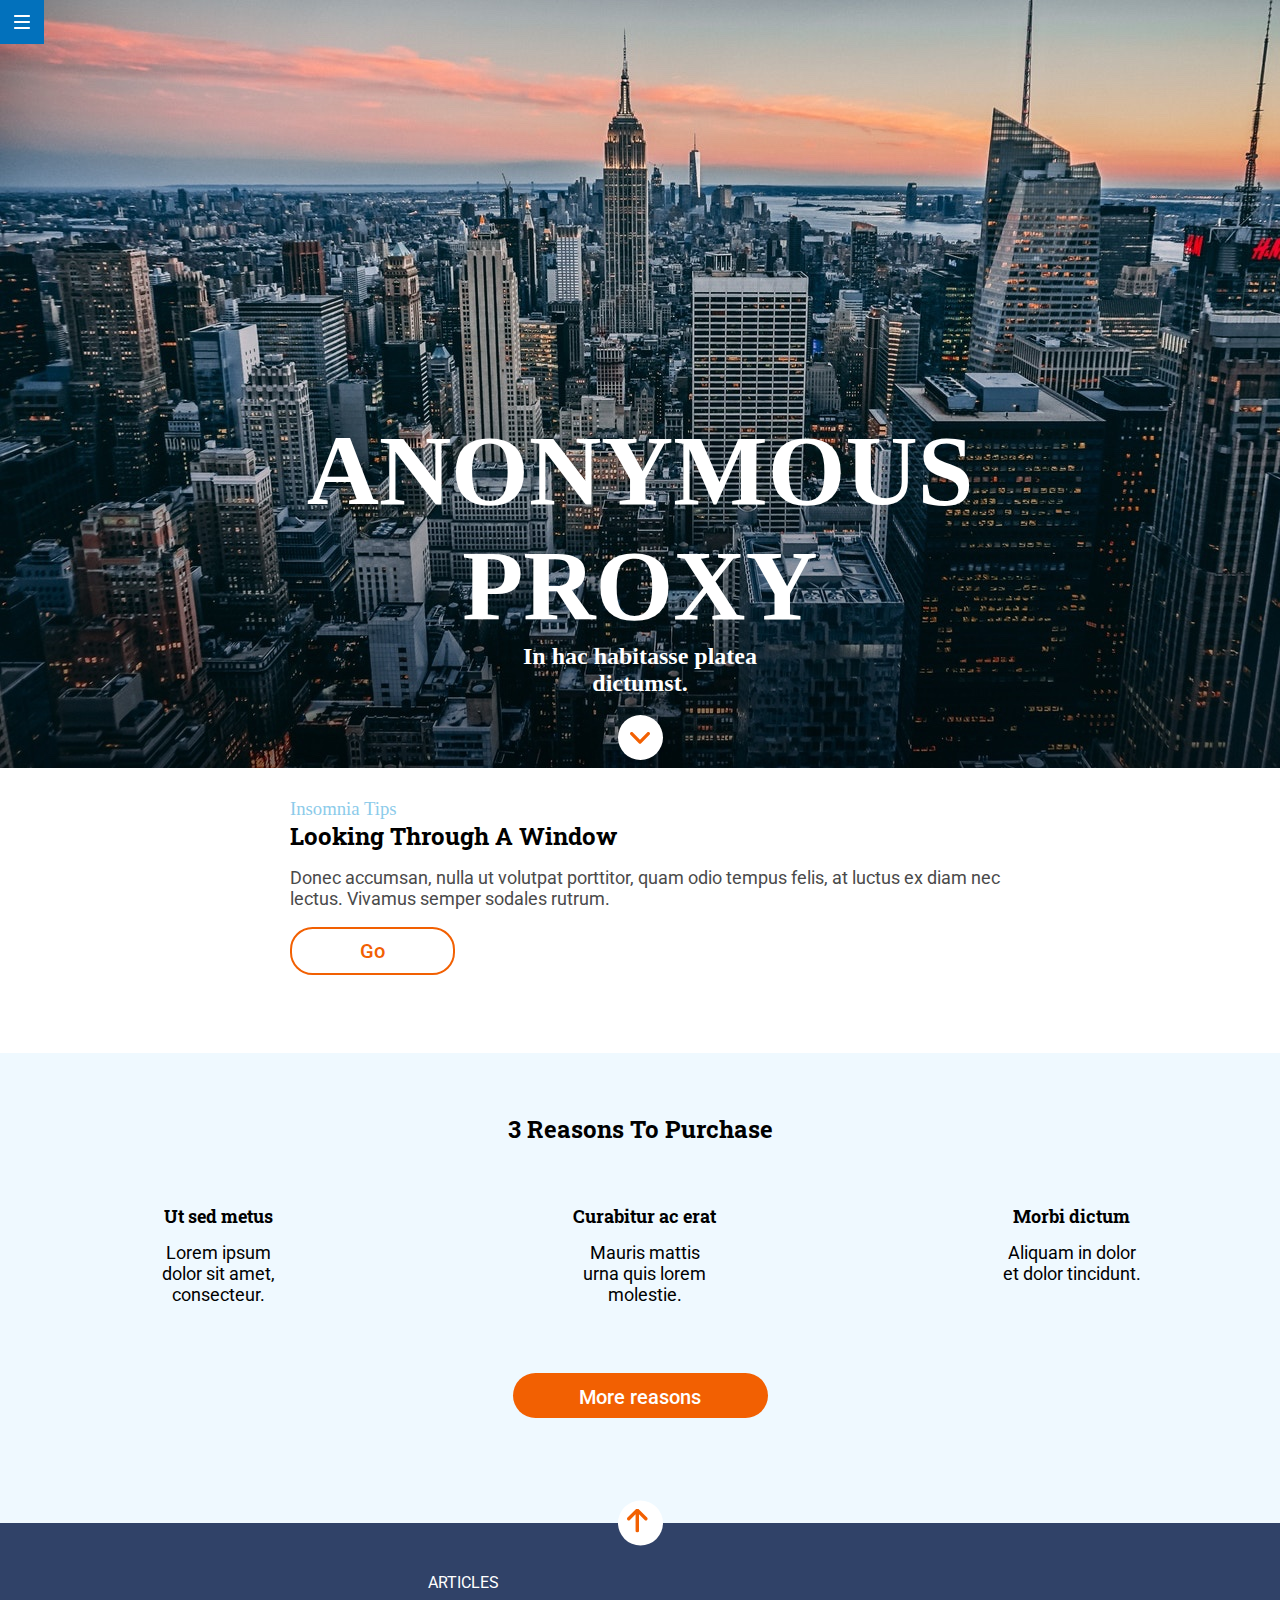
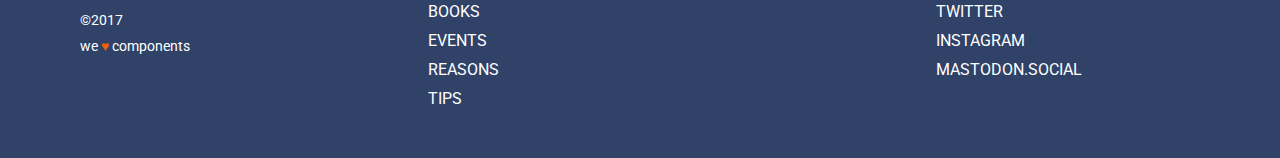
<file: docs/index.html>
<!DOCTYPE html>
<html lang="es">
    
    <head>
        <meta name="viewport" content="width=device-width, initial-scale=1" />
        <meta charset="UTF-8" />
        <link href="https://fonts.googleapis.com/css?family=Roboto|Roboto+Slab&display=swap"
        rel="stylesheet" />
        <title>Proyecto Evaluacion Modulo 1 -Elva</title>
        <!-- <link rel="icon" href="./favicon.png"
        />-->
        <link rel="stylesheet" href="./assets/css/main.css" />
    </head>
    
    <body>
        <header class="header"> <a name="up"></a>

            <div class="header__burguer"> <a class="header__menu-link" href="https://adalab.es"></a>

            </div>
            <div class="header__hero">
                 <h1 class="header__main-title">Anonymous proxy</h1>

                 <h2 class="header__sub-title">In hac habitasse platea dictumst.</h2>

                <div class="header__down-arrow-box"> <a class="header__link-arrow" href="#down"> </a>

                </div>
            </div>
        </header>
        <main class="main">
            <section class="looking">
                 <h3 class="looking__h3">Insomnia tips</h3>

                 <h2 class="looking__title">Looking through a window</h2>

                <p class="looking__p">Donec accumsan, nulla ut volutpat porttitor, quam odio tempus felis, at
                    luctus ex diam nec lectus. Vivamus semper sodales rutrum.</p> <a class="looking__go"
                href="https://adalab.es"> Go </a>

            </section>
            <section class="reasons"> <a name="down"></a>

                 <h2 class="reasons__title">3 reasons to purchase</h2>

                <div class="reasons__box">
                    <div class="reasons__mini-box">
                         <h3 class="reasons__h3">Ut sed metus</h3>

                        <p class="reasons__p">Lorem ipsum dolor sit amet, consecteur.</p>
                    </div>
                    <div class="reasons__mini-box">
                         <h3 class="reasons__h3">Curabitur ac erat</h3>

                        <p class="reasons__p">Mauris mattis urna quis lorem molestie.</p>
                    </div>
                    <div class="reasons__mini-box">
                         <h3 class="reasons__h3">Morbi dictum</h3>

                        <p class="reasons__p">Aliquam in dolor et dolor tincidunt.</p>
                    </div>
                </div> <a class="reasons__link-moreReasons" href="https://adalab.es">More reasons</a>

                <div
                class="reasons__link-box"> <a class="reasons__link-upArrow" href="#up"></a>

                    </div>
            </section>
        </main>
        <footer class="footer">
            <nav class="footer__menu">
                <ul class="footer__menu-list">
                    <li class="footer__menu-item"> <a class="footer__menu-link" href="https://adalab.es">Articles</a>

                    </li>
                    <li class="footer__menu-item"> <a class="footer__menu-link" href="https://adalab.es">Books</a>

                    </li>
                    <li class="footer__menu-item"> <a class="footer__menu-link" href="https://adalab.es">Events</a>

                    </li>
                    <li class="footer__menu-item"> <a class="footer__menu-link" href="https://adalab.es">Reasons</a>

                    </li>
                    <li class="footer__menu-item"> <a class="footer__menu-link" href="https://adalab.es">Tips</a>

                    </li>
                </ul>
            </nav>
            <nav class="footer__menu">
                <ul class="footer__menu-list">
                    <li class="footer__menu-item"> <a class="footer__menu-link" href="https://adalab.es">Twitter</a>

                    </li>
                    <li class="footer__menu-item"> <a class="footer__menu-link" href="https://adalab.es">Instagram</a>

                    </li>
                    <li class="footer__menu-item"> <a class="footer__menu-link" href="https://adalab.es">Mastodon.social</a>

                    </li>
                </ul>
            </nav>
            <div class="footer__copy-box">
                <aside class="footer__aside">&copy2017</aside>
                <aside class="footer__aside">we <span class="footer__mini-heart">&hearts; </span>components</aside>
            </div>
        </footer>
    </body>

</html>
</file>
<file: docs/assets/css/main.css>
* {padding: 0;margin: 0;-webkit-box-sizing: border-box;box-sizing: border-box;}.header {background-image: url("../images/cover.jpg");background-position: center;background-repeat: no-repeat;background-size: cover;min-height: 568px;color: #fff;display: -webkit-box;display: -ms-flexbox;display: flex;-webkit-box-pack: center;-ms-flex-pack: center;justify-content: center;margin: 0 0 30px 0;}.header__burguer {position: fixed;left: 0px;top: 0px;height: 44px;width: 44px;background-color: #0271bc;display: -webkit-box;display: -ms-flexbox;display: flex;-webkit-box-pack: center;-ms-flex-pack: center;justify-content: center;-webkit-box-align: center;-ms-flex-align: center;align-items: center;}.header__menu-link {position: absolute;height: 14px;width: 16px;background-image: url("../images/ico-menu.svg");}.header__hero {width: 290px;padding: 284px 0 0 0;display: -webkit-box;display: -ms-flexbox;display: flex;-webkit-box-pack: center;-ms-flex-pack: center;justify-content: center;-webkit-box-orient: vertical;-webkit-box-direction: normal;-ms-flex-direction: column;flex-direction: column;-webkit-box-align: center;-ms-flex-align: center;align-items: center;}.header__main-title {font-family: RobotoSlab-Bold;text-transform: uppercase;font-size: 42px;-ms-flex-wrap: wrap;flex-wrap: wrap;text-align: center;}.header__sub-title {font-family: Roboto-Regular;font-size: 16px;min-width: 290px;min-height: 21px;text-align: center;}.header__down-arrow {border-radius: 50%;margin: 45px auto 53px auto;-webkit-box-orient: vertical;-webkit-box-direction: normal;-ms-flex-direction: column;flex-direction: column;}.header__down-arrow-box {width: 45px;height: 45px;-webkit-transform: translateY(18px);transform: translateY(18px);background-color: #fff;position: relative;border-radius: 50%;}.header__link-arrow {height: 45px;width: 45px;margin: 0 auto;background-image: url(../images/ico-scroll-down.svg);background-repeat: no-repeat;background-position: center;position: absolute;}.looking {position: inline-block;text-align: left;margin: 0 auto;padding: 0 0 60px 15px;}.looking__h3 {font-family: 14px;text-transform: capitalize;font-size: "Roboto",sans-serif;font-weight: normal;color: #8ccbea;margin: 0 auto;}.looking__title {font-family: "Roboto Slab",serif;font-weight: bold;font-size: 24px;color: #000;text-transform: capitalize;text-align: left;margin: 0 auto;}.looking__p {color: #4a4a4a;font-size: 18px;font-family: "Roboto",sans-serif;font-weight: normal;margin: 15px auto 30px auto;}.looking__go {border: solid 2px #f26002;color: #f26002;background-color: #fff;text-decoration: unset;font-family: "Roboto",sans-serif;font-weight: 500;font-size: 20px;border-radius: 22.5px;padding: 10px 25px;min-width: 76px;min-height: 45px;margin: 28px auto 45px auto;-webkit-transition: color ease 0.8s;transition: color ease 0.8s;}.looking__go:hover {background-color: #304268;color: #fff;}.reasons {background-color: #eff9ff;}.reasons__title {font-family: "Roboto Slab",serif;text-transform: capitalize;font-size: 24px;margin: 30px auto 45px auto;padding: 60px 0 0 0;text-align: center;}.reasons__box {background-color: #eff9ff;display: grid;grid-template-columns: 1fr;grid-template-rows: 1fr 1fr 1fr;row-gap: 45px;text-align: center;}.reasons__mini-box {height: 63px;display: grid;text-align: center;min-width: 210px;}.reasons__h3 {font-family: "Roboto Slab",serif;font-size: 18px;min-width: 210px;padding: 14px;}.reasons__p {font-family: "Roboto",sans-serif;font-weight: normal;font-size: 18px;padding: 0 35px;}.reasons__link-moreReasons {height: 45px;width: 184px;background-color: #f26002;position: relative;border-radius: 22.5px;text-align: center;padding: 12px 0 0 0;text-decoration: none;color: #fff;font-family: "Roboto",sans-serif;font-weight: 500;font-size: 20px;margin: 120px auto 60px auto;-webkit-transition: color ease 0.8s;transition: color ease 0.8s;display: block;}.reasons__link-moreReasons:hover {background-color: #304268;color: #f26002;}.reasons__link-box {height: 45px;width: 45px;background-color: #fff;position: relative;border-radius: 50%;overflow: visible;-webkit-transform: translateY(50%);transform: translateY(50%);margin: 0 auto;-webkit-animation-name: flash;animation-name: flash;-webkit-animation-duration: 3s;animation-duration: 3s;-webkit-animation-iteration-count: infinite;animation-iteration-count: infinite;}.reasons__link-upArrow {height: 40px;width: 40px;background-image: url("../images/ico-arrow.svg");background-repeat: no-repeat;background-position: center;position: absolute;}.footer {background-color: #304268;display: -webkit-box;display: -ms-flexbox;display: flex;-webkit-box-orient: vertical;-webkit-box-direction: normal;-ms-flex-direction: column;flex-direction: column;-webkit-box-align: center;-ms-flex-align: center;align-items: center;}.footer__menu {margin: 50px auto 0 auto;}.footer__menu-list {list-style-type: none;text-align: center;}.footer__menu-item {padding: 5px 0;}.footer__menu-link {font-family: "Roboto",sans-serif;font-weight: normal;color: #fff;font-size: 16px;text-transform: uppercase;text-decoration: none;}.footer__copy-box {font-family: "Roboto",sans-serif;font-weight: normal;color: #fff;font-size: 14px;margin: 30px 0 45px 0;}.footer__aside {text-align: center;padding: 5px 0;}.footer__mini-heart {color: #f26002;}@media all and (min-width: 768px) {.header {min-height: 768px;}.header__main-title {font-size: 80px;margin-top: 95px;}.header__sub-title {font-size: 24px;}.header__down-arrow {margin: 30px auto 45px auto;}.looking {margin: 0 39px;}.looking__go {min-width: 91px;}.reasons__box {grid-template-columns: 200px 200px 200px;grid-template-rows: 1fr;-ms-flex-pack: distribute;justify-content: space-around;text-align: center;}.reasons__link-moreReasons {width: 210px;}.footer {-webkit-box-orient: horizontal;-webkit-box-direction: normal;-ms-flex-direction: row;flex-direction: row;-webkit-box-pack: justify;-ms-flex-pack: justify;justify-content: space-between;}.footer__menu {margin: 45px auto 45px auto;padding: 0 0 0 40px;}.footer__menu-list {text-align: left;}.footer__copy-box {padding: 0 0 0 80px;-webkit-box-ordinal-group: 0;-ms-flex-order: -1;order: -1;}.footer__aside {text-align: left;}}@media all and (min-width: 1200px) {.header__main-title {font-size: 100px;margin-top: 103px;}.header__down-arrow {margin: 13px auto 30px auto;}.looking {margin: 0 275px;}.looking__go {min-width: 160px;padding: 10px 68px;}.reasons__link-moreReasons {width: 255px;}}@-webkit-keyframes flash {from {border: solid 3px #fff;}50% {border: solid 3px #8ccbea;}to {border: solid 3px #4a4a4a;}}@keyframes flash {from {border: solid 3px #fff;}50% {border: solid 3px #8ccbea;}to {border: solid 3px #4a4a4a;}}
</file>
